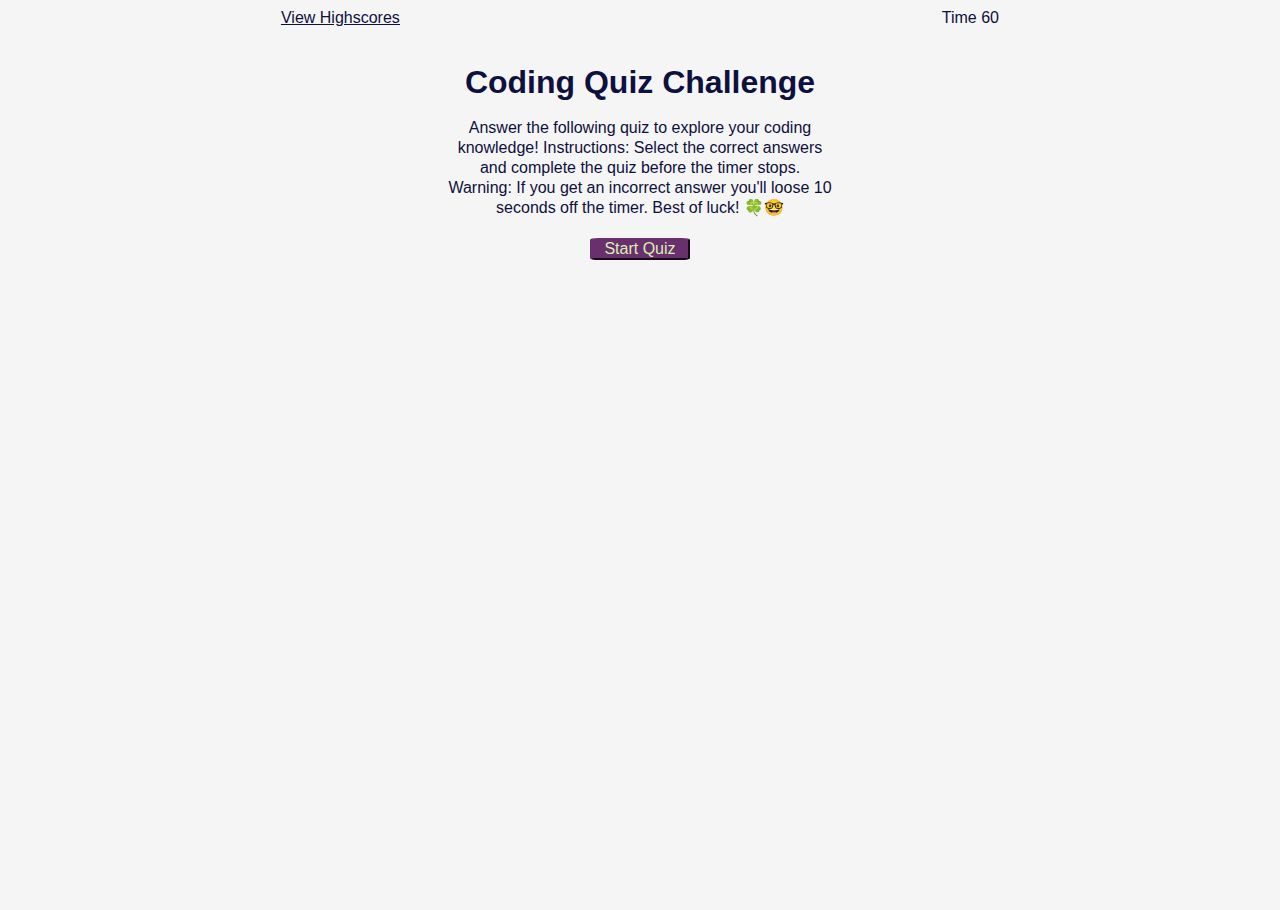
<file: index.html>
<!DOCTYPE html>
<html lang="en">

<head>
    <meta charset="UTF-8"/>
    <meta name="viewport" content="width=device-width, initial-scale=1.0"/>
    <title>Coding Quiz Challenge</title>
    <link rel="stylesheet" href="./assets/css/reset.css"/>
    <link rel="stylesheet" href="./assets/css/style.css"/>
</head>

<body>
    <header>
        <a href="highscores.html"><span class="button-scores">View Highscores</span></a>
        <div class="timer">Time <span class="timer-count">60</span></div>
    </header>

    <main>
        <h1>Coding Quiz Challenge</h1>
        <div class="container hide"> 
            <div>Answer the following quiz to explore your coding knowledge! Instructions: Select the correct answers and complete the quiz before the timer stops. Warning: If you get an incorrect answer you'll loose 10 seconds off the timer. Best of luck! 🍀🤓
            </div>
        </div>
        <div>
            <button class="start-button hide">Start Quiz</button>
        </dov>

        <div class="screen-questions"> 
            <p class="question"></p>
            <div class="answers"></div>
        </div>

        <div class="alert"></div>

        <div class="results-screen">
            <h3>All done!</h3>
            <div class="container">Your final score is<span class="score"></span> </div>
            <div class="container">Enter your name: <input type="text" name="name" id="name"></div> 
            <a href="highscores.html"><button class="submit-button">Submit</button></a>
        </div>

        <div class="time-out">
            <h3>Time Out!</h3>
            <div class="container">Your final score is<span class="score"></span> </div>
            <div class="container">Enter your name: <input type="text" name="name" id="name"></div> 
            <a href="highscores.html"><button class="submit-button">Submit</button></a>
        </div>

    </main>
    <script src="./assets/js/script.js"></script>
    <script src="./assets/js/questions.js"></script>
    <script src="./assets/js/highscores.js"></script>
</body>
</html>
</file>
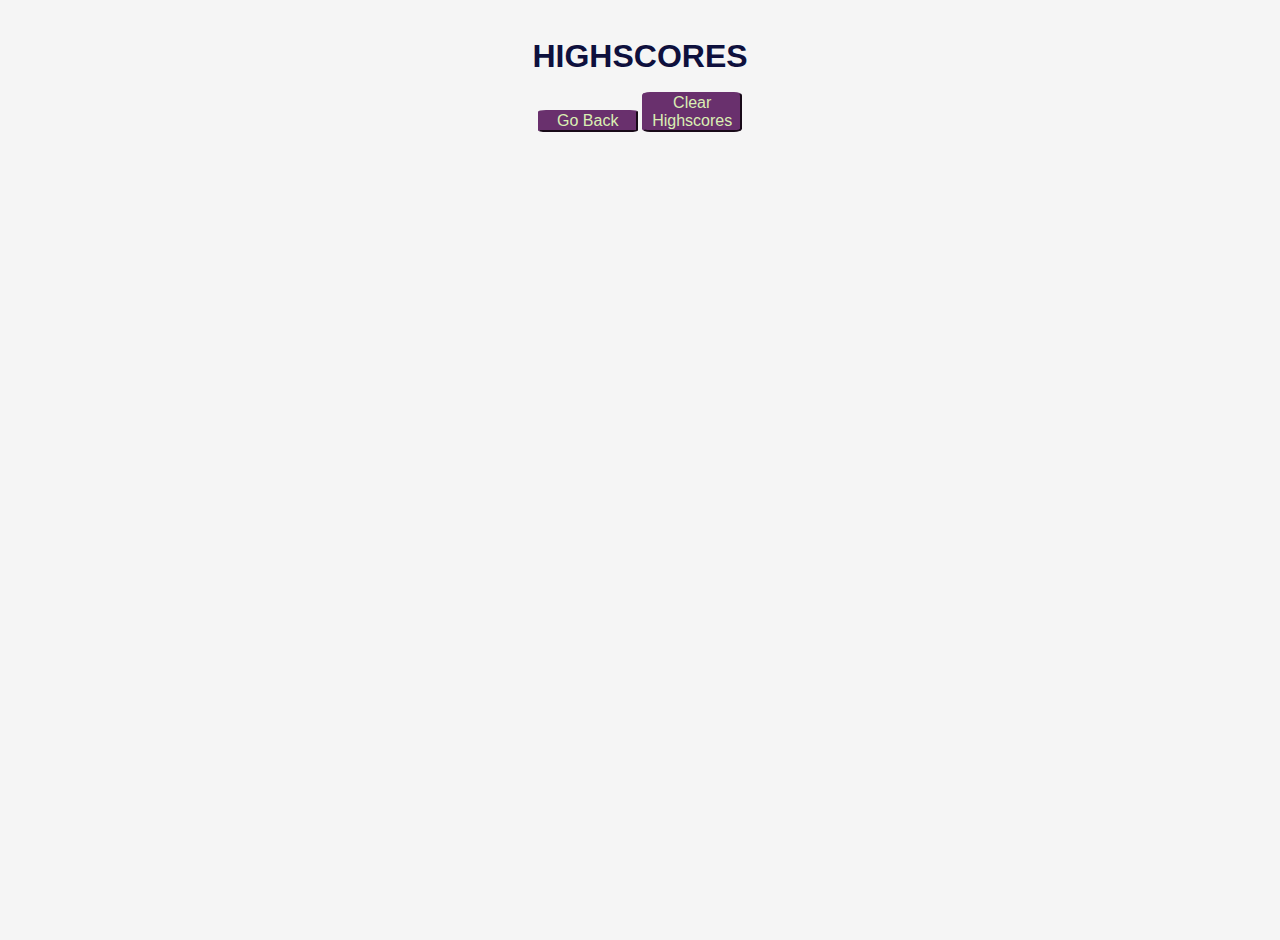
<file: highscores.html>
<!DOCTYPE html>
<html lang="en">

<head>
    <meta charset="UTF-8"/>
    <meta name="viewport" content="width=device-width, initial-scale=1.0"/>
    <title>Coding Quiz Challenge</title>
    <link rel="stylesheet" href="./assets/css/reset.css"/>
    <link rel="stylesheet" href="./assets/css/style.css"/>
</head>

<body>
    <main>
        <h1>HIGHSCORES</h1>
        <ol class="container-list highscores"></ol>

        <div class="buttons">
            <a href="index.html"><button>Go Back</button></a>
            <button class="clear-button">Clear Highscores</button>
        </div>
    </main>
    <script src="./assets/js/highscores.js"></script>
</body>
</html>
</file>
<file: assets/css/style.css>
* {
    margin:0;
    padding:0;  
  }

body {
    background-color: whitesmoke;
    font-family: 'Gill Sans', 'Gill Sans MT', Calibri, 'Trebuchet MS', sans-serif;
    font-size: 1em;
}

header {
    display: flex;
    justify-content: space-around;
    margin: 10px;
    color: #0E103D;
}


h1, h3 {
    text-align: center;
    margin-top: 40px;
    margin-bottom: 20px;
    color: #0E103D;
}

.container {
    display: flex;
    text-align: center;
    width: 30vw;
    margin: 0 auto;
    margin-bottom: 20px;
    line-height: 20px;
    color: #0E103D;
}

.container-list{
    display: block;
    text-align: left;
    width: 30vw;
    margin: 0 auto;
    margin-bottom: 20px;
    line-height: 20px;
    color: #0E103D;
}

div{
    text-align: center;
}

button {
    background: #69306d;
    color: #DAEFB3;
    border-color: #69306d;
    border-radius: 8%;
    cursor: pointer;
    width: 100px;
}

button:hover{
    background-color: #DAEFB3;
    color: #69306d;
    border-color: #DAEFB3;
}

.question {
    font-size: 1.5em;
}

.answers {
    margin: 10px;
}

.score {
    margin-left: 5px;
}

.buttons {
    display: block;
}

.button-scores {
    text-decoration: underline;
    color: #0E103D;
}

.button-scores:hover {
    color: #69306d;
}
</file>
